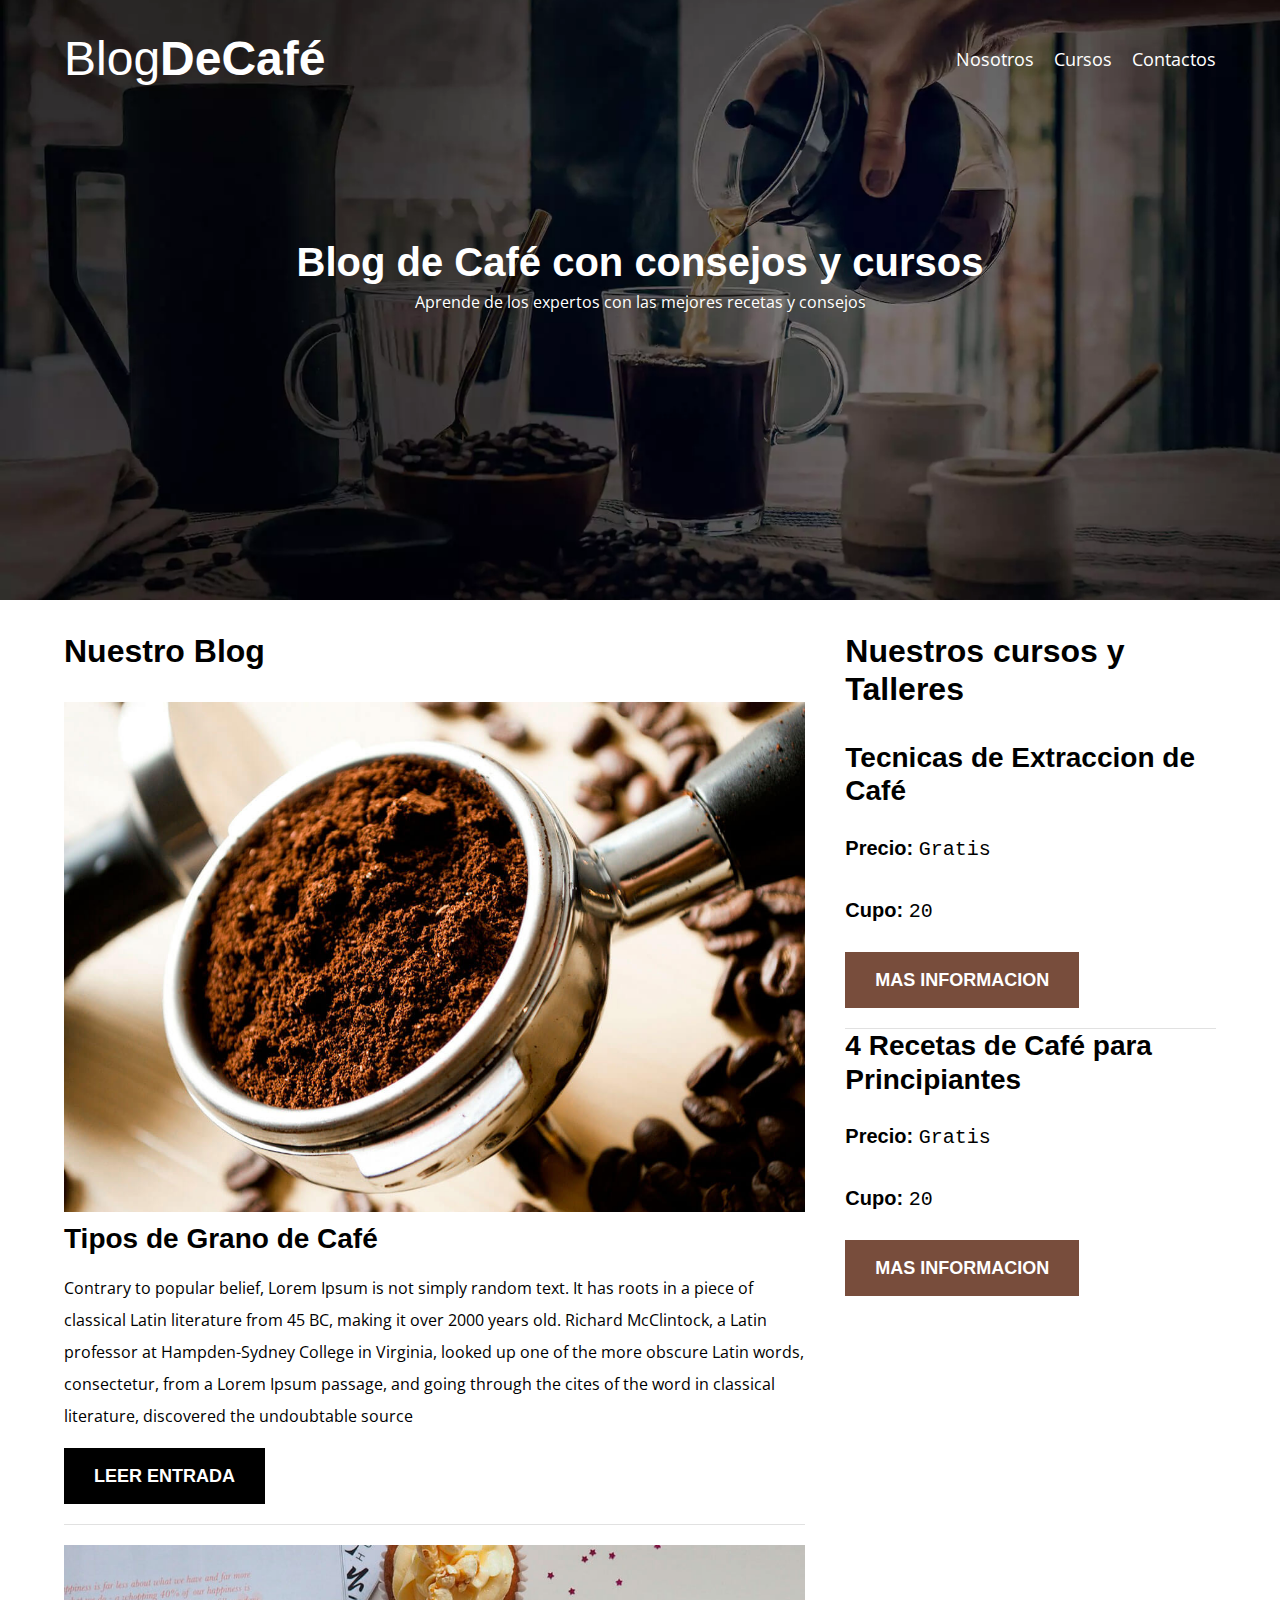
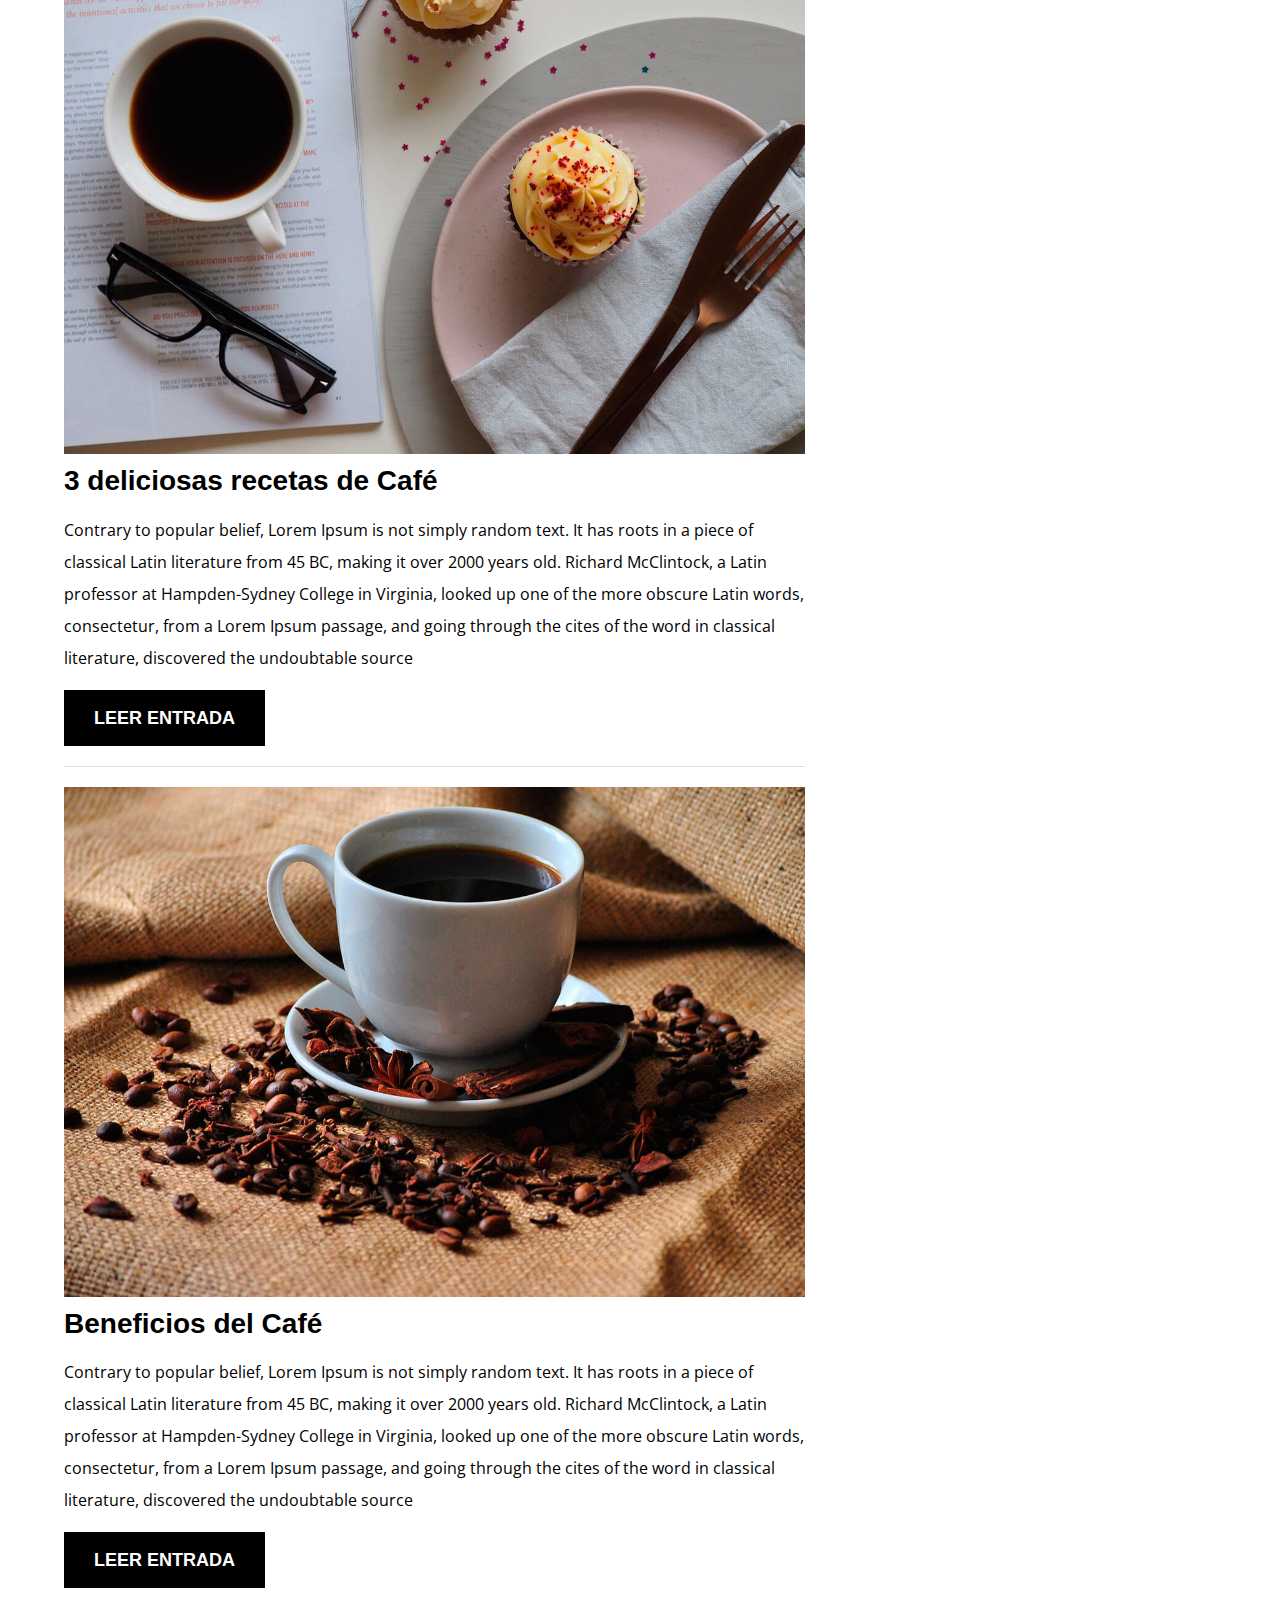
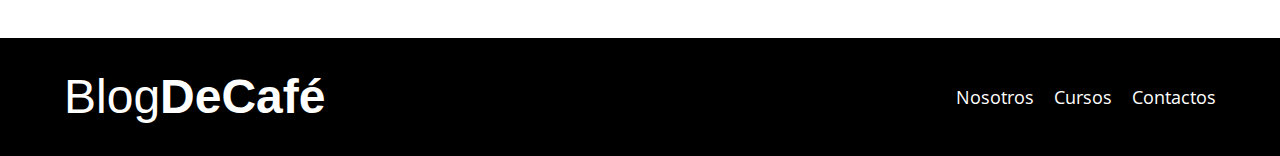
<file: index.html>
<!DOCTYPE html>
<html lang="en">
<head>
    <meta charset="UTF-8">
    <meta http-equiv="X-UA-Compatible" content="IE=edge">
    <meta name="viewport" content="width=device-width, initial-scale=1.0">
    <title>BlogDeCafé</title>
    <meta name="descripcion" content="Pagina web de blog de cafe">

    <link rel="stylesheet" href="css/normalize.css">
    <link rel="preconnect" href="https://fonts.googleapis.com">
    <link rel="preconnect" href="https://fonts.gstatic.com" crossorigin>
    <link href="https://fonts.googleapis.com/css2?family=Open+Sans:ital,wght@0,300..800;1,300..800&family=PT+Sans+Narrow:wght@400;700&display=swap" rel="stylesheet">
    <link rel="stylesheet" href="css/style.css">
</head>
<body>
    <header class="header">
        <div class="contenedor">
            <div class="barra">
                <a class="logo" href="index.html">
                    <h1 class="logo__nombre no-margin centrar-texto">Blog<span class="logo__bold">DeCafé</span></h1>
                </a>
                <nav class="navegacion">
                    <a href="nosotros.html" class="navegacion__enlace">Nosotros</a>
                    <a href="cursos.html" class="navegacion__enlace">Cursos</a>
                    <a href="contacto.html" class="navegacion__enlace">Contactos</a>
                </nav>
            </div>
        </div>
        <div class="header__texto">
            <h2 class="no-margin"> Blog de Café con consejos y cursos</h2>
            <p class="no-margin">Aprende de los expertos con las mejores recetas y consejos</p>
        </div>
    </header>
    <div class="contenedor contenido_principal">
        <main class="blog">
            <h3>Nuestro Blog</h3>
            <article class="entrada">
                <div class="entrada__imagen">
                    <picture>
                        <source loading="lazy" srcset="img/blog1.webp" type="imagen/webp">
                        <img loading="lazy" src="img/blog1.jpg" alt="imagen blog">
                    </picture>
                    
                </div>
                <div class="entrada__contenido">
                    <h4 class="no-margin">Tipos de Grano de Café</h4>
                    <p>Contrary to popular belief, Lorem Ipsum is not simply random text. It
                        has roots in a piece of classical Latin literature from 45 BC, making it over
                        2000 years old. Richard McClintock, a Latin professor at Hampden-Sydney College
                        in Virginia, looked up one of the more obscure Latin words, consectetur, from a 
                        Lorem Ipsum passage, and going through the cites of the word 
                        in classical literature, discovered the undoubtable source</p>
                    <a href="entrada.html" class="boton boton--primario">Leer Entrada</a>
                </div>
            </article>
            <article class="entrada">
                <div class="entrada__imagen">
                    <picture>
                        <source loading="lazy" srcset="img/blog2.webp" type="imagen/webp">
                        <img loading="lazy" src="img/blog2.jpg" alt="imagen blog">
                    </picture>
                </div>
                <div class="entrada__contenido">
                    <h4 class="no-margin">3 deliciosas recetas de Café</h4>
                    <p>Contrary to popular belief, Lorem Ipsum is not simply random text. It
                        has roots in a piece of classical Latin literature from 45 BC, making it over
                        2000 years old. Richard McClintock, a Latin professor at Hampden-Sydney College
                        in Virginia, looked up one of the more obscure Latin words, consectetur, from a 
                        Lorem Ipsum passage, and going through the cites of the word 
                        in classical literature, discovered the undoubtable source</p>
                    <a href="entrada.html" class="boton boton--primario">Leer Entrada</a>
                </div>
            </article>
            <article class="entrada">
                <div class="entrada__imagen">
                    <picture>
                        <source loading="lazy" srcset="img/blog3.webp" type="imagen/webp">
                        <img loading="lazy" src="img/blog3.jpg" alt="imagen blog">
                    </picture>
                </div>
                <div class="entrada__contenido">
                    <h4 class="no-margin">Beneficios del Café</h4>
                    <p>Contrary to popular belief, Lorem Ipsum is not simply random text. It
                        has roots in a piece of classical Latin literature from 45 BC, making it over
                        2000 years old. Richard McClintock, a Latin professor at Hampden-Sydney College
                        in Virginia, looked up one of the more obscure Latin words, consectetur, from a 
                        Lorem Ipsum passage, and going through the cites of the word 
                        in classical literature, discovered the undoubtable source</p>
                    <a href="entrada.html" class="boton boton--primario">Leer Entrada</a>
                </div>
            </article>

        </main>
        <aside class="asidebar">
            <h3>Nuestros cursos y Talleres</h3>
            <!--UL LISTA NO ORDENADA-->
            <ul class="cursos no-padding">
                <li class="widget-curso">
                    <h4 class="no-margin">Tecnicas de Extraccion de Café</h4>
                    <p class="widget-curso__label">Precio:
                        <samp class="widget-curso__info">Gratis</samp>
                    </p>
                    <p class="widget-curso__label">Cupo:
                        <samp class="widget-curso__info">20</samp>
                    </p>
                    <a href="entrada.html" class="boton boton--secundario">MAS INFORMACION</a>
                </li>
                <li class="widget-curso">
                    <h4 class="no-margin">4 Recetas de Café para Principiantes</h4>
                    <p class="widget-curso__label">Precio:
                        <samp class="widget-curso__info">Gratis</samp>
                    </p>
                    <p class="widget-curso__label">Cupo:
                        <samp class="widget-curso__info">20</samp>
                    </p>
                    <a href="entrada.html" class="boton boton--secundario">MAS INFORMACION</a>
                </li>
            </ul>
        </aside>

    </div>
    <FOOter class="footer">
        <div class="contenedor">
            <div class="barra">
                <a class="logo" href="index.html">
                    <h1 class="logo__nombre no-margin centrar-texto">Blog<span class="logo__bold">DeCafé</span></h1>
                </a>
                <nav class="navegacion">
                    <a href="nosotros.html" class="navegacion__enlace">Nosotros</a>
                    <a href="cursos.html" class="navegacion__enlace">Cursos</a>
                    <a href="contacto.html" class="navegacion__enlace">Contactos</a>
                </nav>
            </div>

        </div>
    </FOOter>
    <script src="js/mordernizr.js"></script>
</body>
</html>
</file>
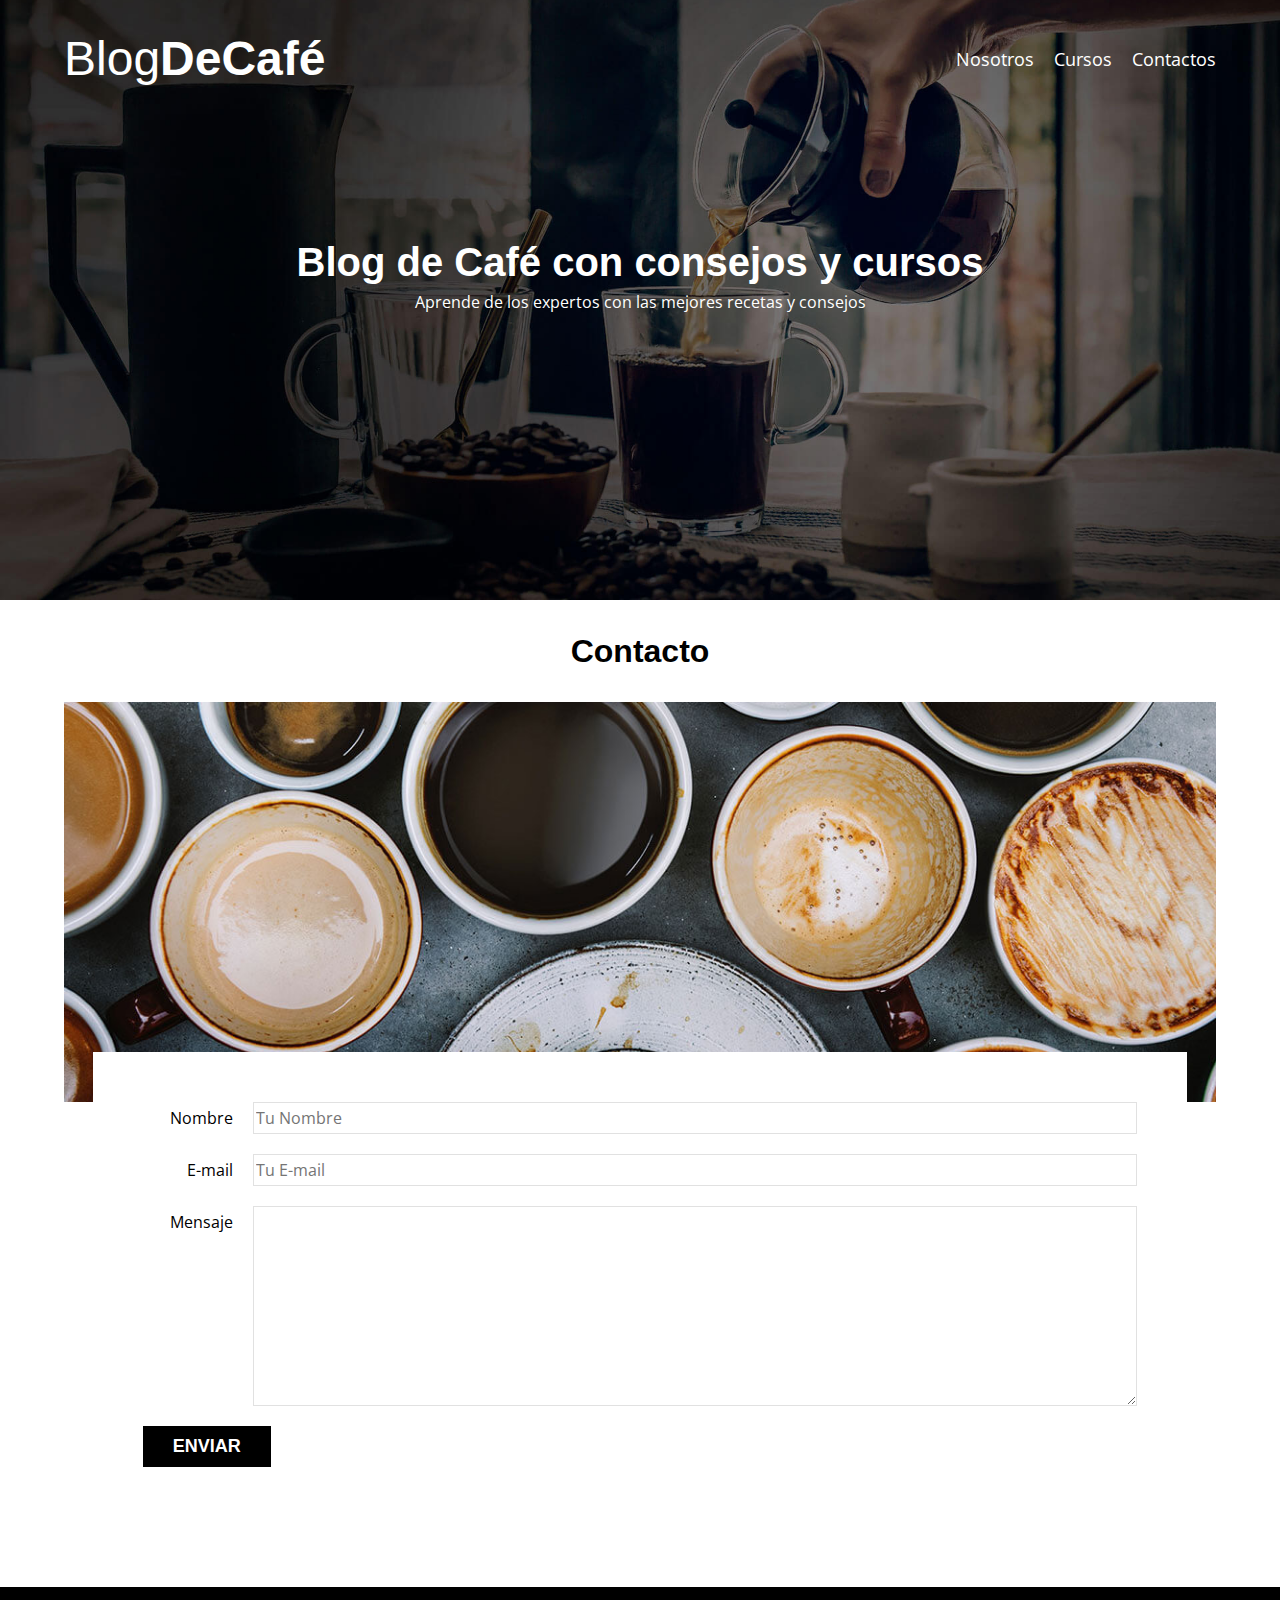
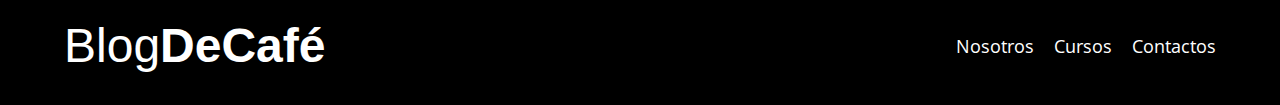
<file: contacto.html>
<!DOCTYPE html>
<html lang="en">
<head>
    <meta charset="UTF-8">
    <meta http-equiv="X-UA-Compatible" content="IE=edge">
    <meta name="viewport" content="width=device-width, initial-scale=1.0">
    <title>BlogDeCafé</title>
    <link rel="stylesheet" href="css/normalize.css">
    <link rel="preconnect" href="https://fonts.googleapis.com">
    <link rel="preconnect" href="https://fonts.gstatic.com" crossorigin>
    <link href="https://fonts.googleapis.com/css2?family=Open+Sans:ital,wght@0,300..800;1,300..800&family=PT+Sans+Narrow:wght@400;700&display=swap" rel="stylesheet">
    <link rel="stylesheet" href="css/style.css">
</head>
<body>
    <header class="header">
        <div class="contenedor">
            <div class="barra">
                <a class="logo" href="index.html">
                    <h1 class="logo__nombre no-margin centrar-texto">Blog<span class="logo__bold">DeCafé</span></h1>
                </a>
                <nav class="navegacion">
                    <a href="nosotros.html" class="navegacion__enlace">Nosotros</a>
                    <a href="cursos.html" class="navegacion__enlace">Cursos</a>
                    <a href="contacto.html" class="navegacion__enlace">Contactos</a>
                </nav>
            </div>
        </div>
        <div class="header__texto">
            <h2 class="no-margin"> Blog de Café con consejos y cursos</h2>
            <p class="no-margin">Aprende de los expertos con las mejores recetas y consejos</p>
        </div>
    </header>
    <main class="contenedor ">
        <h3 class="centrar-texto">Contacto</h3>
        <div class="contacto-bg"></div>
        <form class="formulario">
            <div class="campo">
                <label class="campo__label" for="nombre">Nombre</label>
                <input 
                    class="campo__field"
                    type="text" 
                    placeholder="Tu Nombre" 
                    id="nombre">
            </div>
            <div class="campo">
                <label class="campo__label" for="email">E-mail</label>
                <input 
                    class="campo__field"
                    type="email" 
                    placeholder="Tu E-mail" 
                    id="email">
            </div>
            <div class="campo">
                <label class="campo__label" for="mensaje">Mensaje</label>
                <textarea 
                class="campo__field campo__field--textarea"
                    id="mensaje"
                ></textarea>
            </div>
            <div class="campo">
                <input type="submit" value="Enviar" class="boton boton--primario">
            </div>
        </form>
    </main>
    <FOOter class="footer">
        <div class="contenedor">
            <div class="barra">
                <a class="logo" href="index.html">
                    <h1 class="logo__nombre no-margin centrar-texto">Blog<span class="logo__bold">DeCafé</span></h1>
                </a>
                <nav class="navegacion">
                    <a href="nosotros.html" class="navegacion__enlace">Nosotros</a>
                    <a href="cursos.html" class="navegacion__enlace">Cursos</a>
                    <a href="contacto.html" class="navegacion__enlace">Contactos</a>
                </nav>
            </div>

        </div>
    </FOOter>
</body>
</html>
</file>
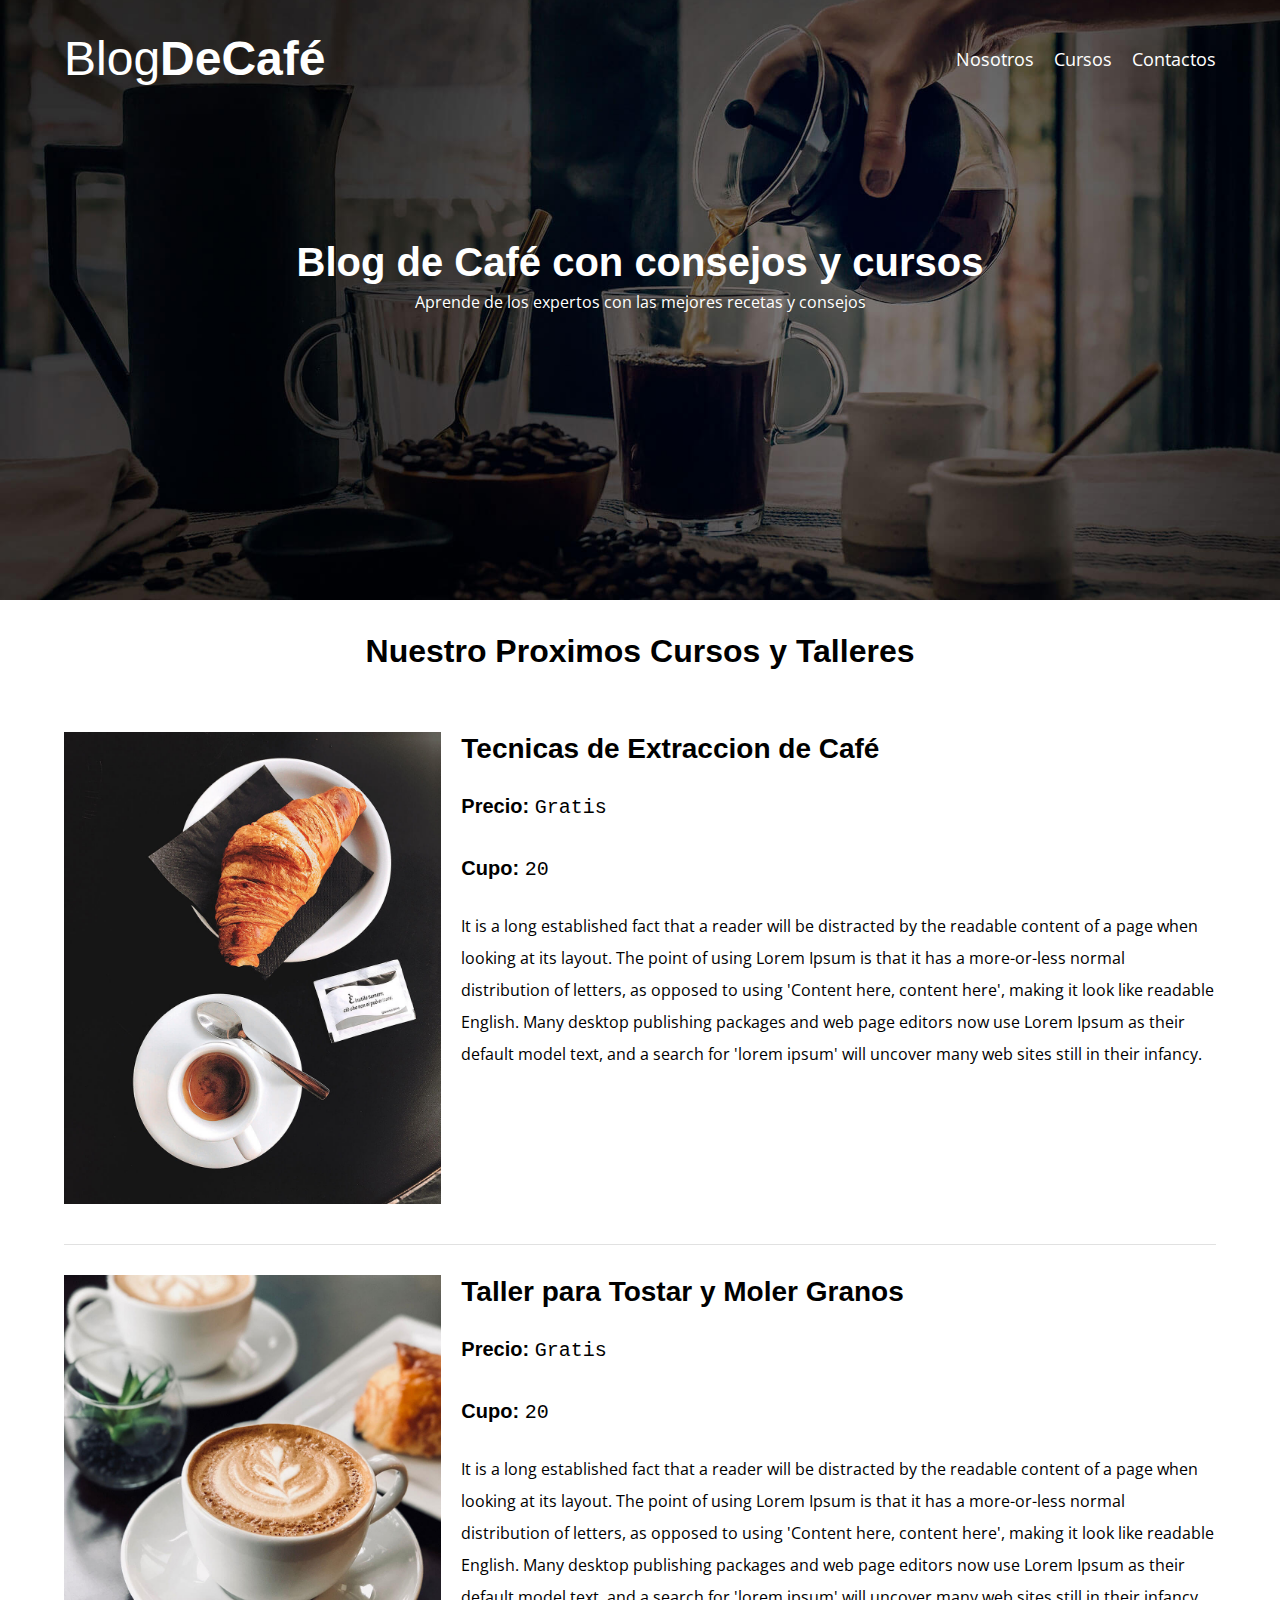
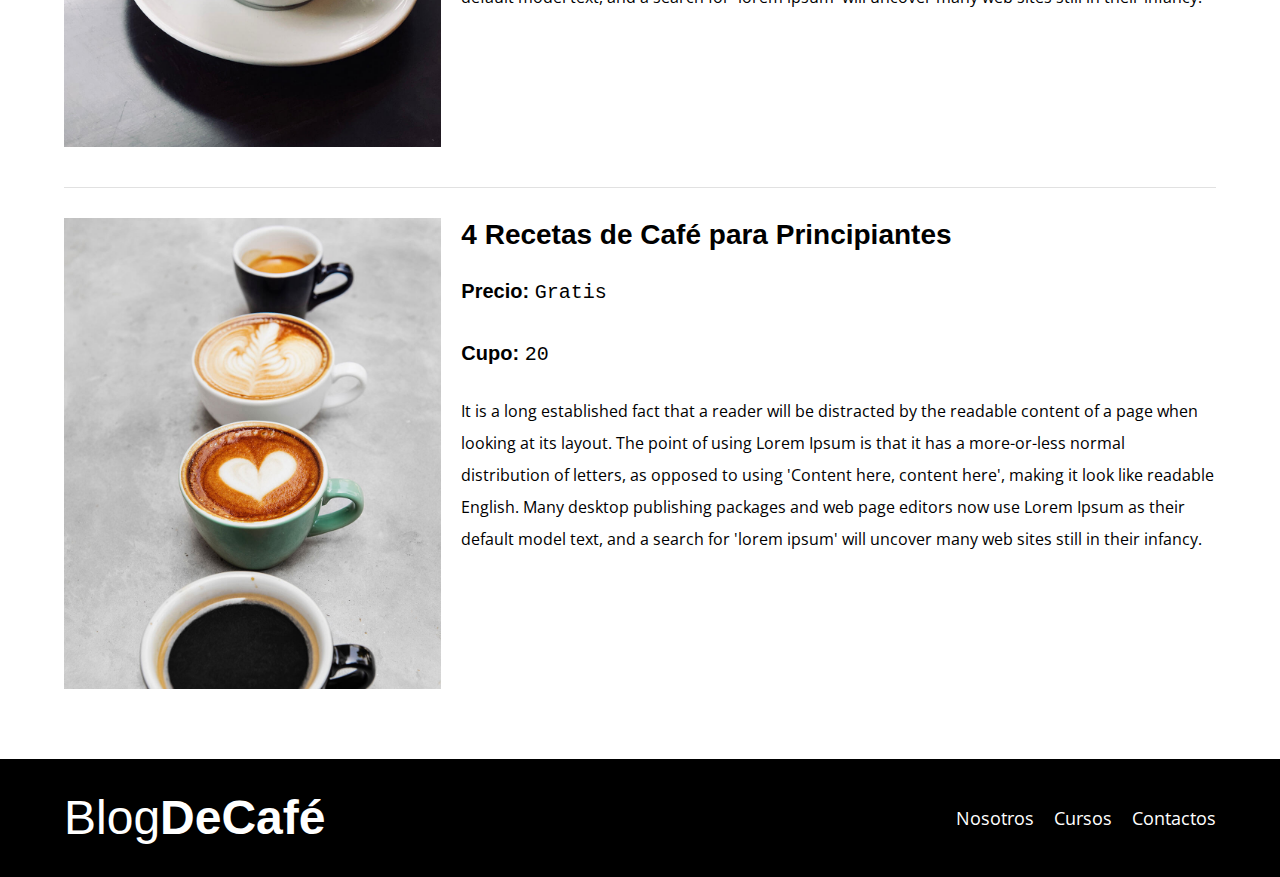
<file: cursos.html>
<!DOCTYPE html>
<html lang="en">
<head>
    <meta charset="UTF-8">
    <meta http-equiv="X-UA-Compatible" content="IE=edge">
    <meta name="viewport" content="width=device-width, initial-scale=1.0">
    <title>BlogDeCafé</title>
    <link rel="stylesheet" href="css/normalize.css">
    <link rel="preconnect" href="https://fonts.googleapis.com">
    <link rel="preconnect" href="https://fonts.gstatic.com" crossorigin>
    <link href="https://fonts.googleapis.com/css2?family=Open+Sans:ital,wght@0,300..800;1,300..800&family=PT+Sans+Narrow:wght@400;700&display=swap" rel="stylesheet">
    <link rel="stylesheet" href="css/style.css">
</head>
<body>
    <header class="header">
        <div class="contenedor">
            <div class="barra">
                <a class="logo" href="index.html">
                    <h1 class="logo__nombre no-margin centrar-texto">Blog<span class="logo__bold">DeCafé</span></h1>
                </a>
                <nav class="navegacion">
                    <a href="nosotros.html" class="navegacion__enlace">Nosotros</a>
                    <a href="cursos.html" class="navegacion__enlace">Cursos</a>
                    <a href="contacto.html" class="navegacion__enlace">Contactos</a>
                </nav>
            </div>
        </div>
        <div class="header__texto">
            <h2 class="no-margin"> Blog de Café con consejos y cursos</h2>
            <p class="no-margin">Aprende de los expertos con las mejores recetas y consejos</p>
        </div>
    </header>
    <main class="contenedor ">
        <h3 class="centrar-texto">Nuestro Proximos Cursos y Talleres</h3>
        <div class="curso">
            <div class="curso__imagen">
                <img src="img/curso1.jpg" alt="Imagen del Curso">
            </div>
            <div class="curso__informacion">
                <h4 class="no-margin">Tecnicas de Extraccion de Café</h4>
                <p class="curso__label">Precio:
                <samp class="curso__info">Gratis</samp>
                </p>
                <p class="curso__label">Cupo:
                <samp class="curso__info">20</samp>
                </p>
                <p class="curso__descripcion">
                    It is a long established fact that a reader will be distracted by 
                    the readable content of a page when looking at its layout. The point 
                    of using Lorem Ipsum is that it has a more-or-less normal distribution 
                    of letters, as opposed to using 'Content here, content here', making it 
                    look like readable English. Many desktop publishing packages and web page 
                    editors now use Lorem Ipsum as their default model text, and a search for 
                    'lorem ipsum' will uncover many web sites still in their infancy.
                </p>
            </div> <!--CURSO INFORMACION-->
        </div> <!--CIERRE DEL CURSO-->
        <div class="curso">
            <div class="curso__imagen">
                <img src="img/curso2.jpg" alt="Imagen del Curso">
            </div>
            <div class="curso__informacion">
                <h4 class="no-margin">Taller para Tostar y Moler Granos</h4>
                <p class="curso__label">Precio:
                <samp class="curso__info">Gratis</samp>
                </p>
                <p class="curso__label">Cupo:
                <samp class="curso__info">20</samp>
                </p>
                <p class="curso__descripcion">
                    It is a long established fact that a reader will be distracted by 
                    the readable content of a page when looking at its layout. The point 
                    of using Lorem Ipsum is that it has a more-or-less normal distribution 
                    of letters, as opposed to using 'Content here, content here', making it 
                    look like readable English. Many desktop publishing packages and web page 
                    editors now use Lorem Ipsum as their default model text, and a search for 
                    'lorem ipsum' will uncover many web sites still in their infancy.
                </p>
            </div> <!--CURSO INFORMACION-->
        </div> <!--CIERRE DEL CURSO-->
        <div class="curso">
            <div class="curso__imagen">
                <img src="img/curso3.jpg" alt="Imagen del Curso">
            </div>
            <div class="curso__informacion">
                <h4 class="no-margin">4 Recetas de Café para Principiantes</h4>
                <p class="curso__label">Precio:
                <samp class="curso__info">Gratis</samp>
                </p>
                <p class="curso__label">Cupo:
                <samp class="curso__info">20</samp>
                </p>
                <p class="curso__descripcion">
                    It is a long established fact that a reader will be distracted by 
                    the readable content of a page when looking at its layout. The point 
                    of using Lorem Ipsum is that it has a more-or-less normal distribution 
                    of letters, as opposed to using 'Content here, content here', making it 
                    look like readable English. Many desktop publishing packages and web page 
                    editors now use Lorem Ipsum as their default model text, and a search for 
                    'lorem ipsum' will uncover many web sites still in their infancy.
                </p>
            </div> <!--CURSO INFORMACION-->
        </div> <!--CIERRE DEL CURSO-->
    </main>
    <FOOter class="footer">
        <div class="contenedor">
            <div class="barra">
                <a class="logo" href="index.html">
                    <h1 class="logo__nombre no-margin centrar-texto">Blog<span class="logo__bold">DeCafé</span></h1>
                </a>
                <nav class="navegacion">
                    <a href="nosotros.html" class="navegacion__enlace">Nosotros</a>
                    <a href="cursos.html" class="navegacion__enlace">Cursos</a>
                    <a href="contacto.html" class="navegacion__enlace">Contactos</a>
                </nav>
            </div>

        </div>
    </FOOter>
</body>
</html>
</file>
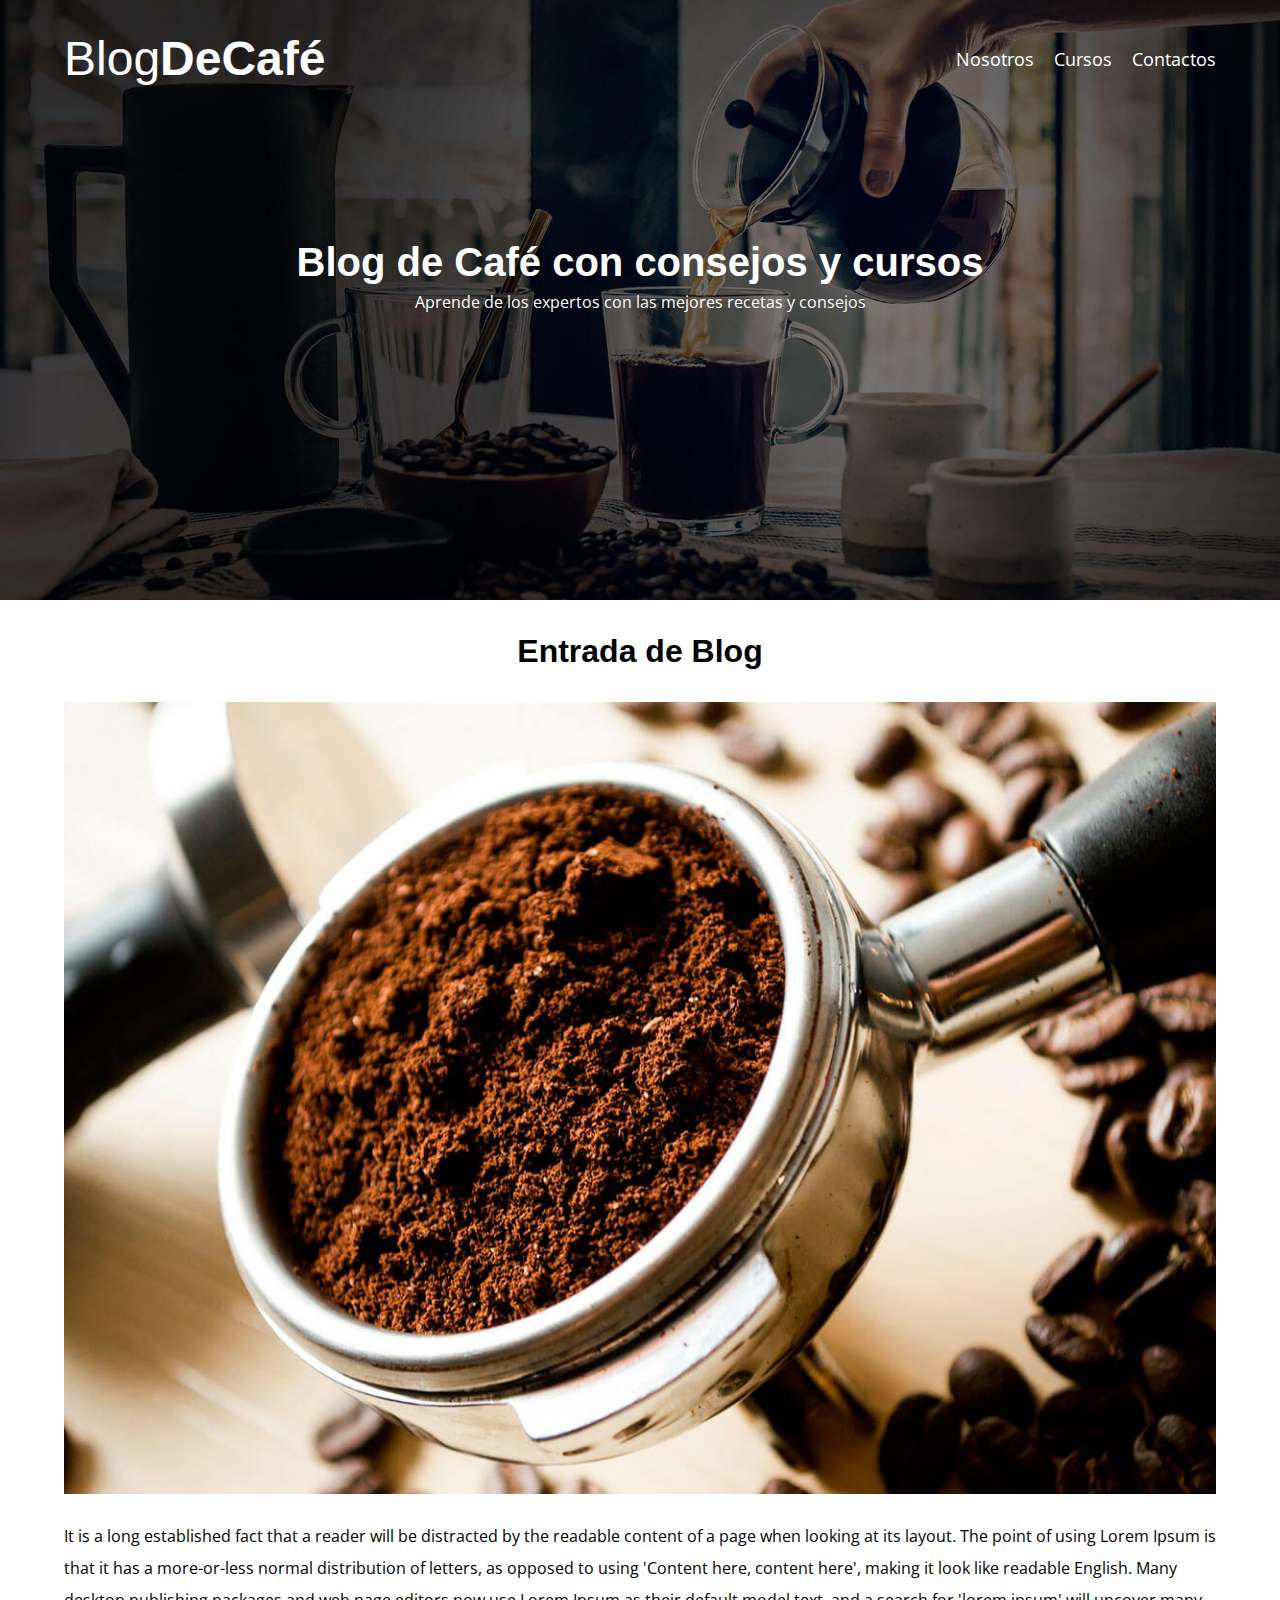
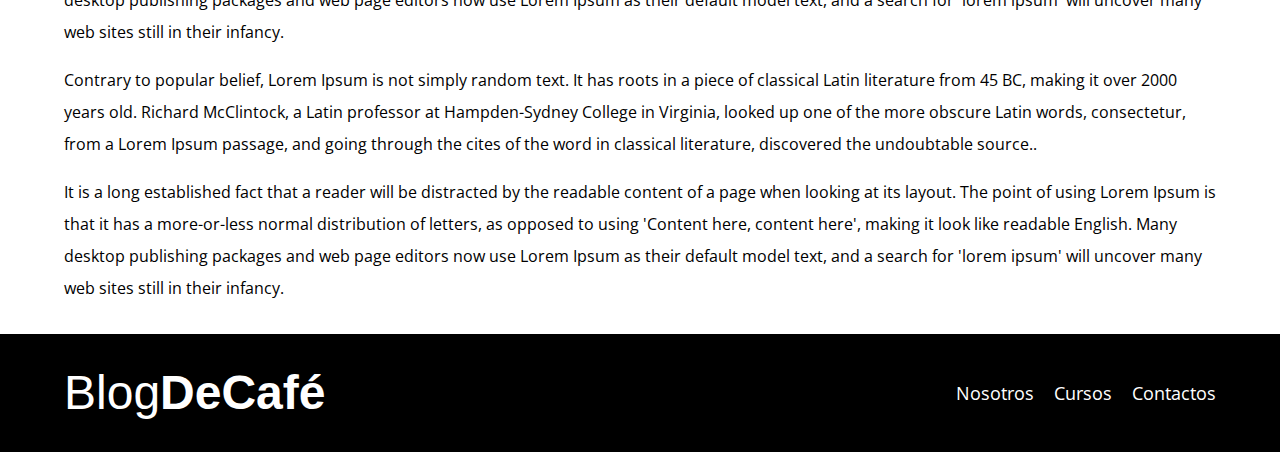
<file: entrada.html>
<!DOCTYPE html>
<html lang="en">
<head>
    <meta charset="UTF-8">
    <meta http-equiv="X-UA-Compatible" content="IE=edge">
    <meta name="viewport" content="width=device-width, initial-scale=1.0">
    <title>BlogDeCafé</title>
    <link rel="stylesheet" href="css/normalize.css">
    <link rel="preconnect" href="https://fonts.googleapis.com">
    <link rel="preconnect" href="https://fonts.gstatic.com" crossorigin>
    <link href="https://fonts.googleapis.com/css2?family=Open+Sans:ital,wght@0,300..800;1,300..800&family=PT+Sans+Narrow:wght@400;700&display=swap" rel="stylesheet">
    <link rel="stylesheet" href="css/style.css">
</head>
<body>
    <header class="header">
        <div class="contenedor">
            <div class="barra">
                <a class="logo" href="index.html">
                    <h1 class="logo__nombre no-margin centrar-texto">Blog<span class="logo__bold">DeCafé</span></h1>
                </a>
                <nav class="navegacion">
                    <a href="nosotros.html" class="navegacion__enlace">Nosotros</a>
                    <a href="cursos.html" class="navegacion__enlace">Cursos</a>
                    <a href="contacto.html" class="navegacion__enlace">Contactos</a>
                </nav>
            </div>
        </div>
        <div class="header__texto">
            <h2 class="no-margin"> Blog de Café con consejos y cursos</h2>
            <p class="no-margin">Aprende de los expertos con las mejores recetas y consejos</p>
        </div>
    </header>
    <main class="contenedor ">
        <h3 class="centrar-texto">Entrada de Blog</h3>
            <img src="img/blog1.jpg" alt="imagen nosotros">
            <div class="sobre-nosotros__texto">
                <p>It is a long established fact that a reader will be distracted by 
                the readable content of a page when looking at its layout. The point 
                of using Lorem Ipsum is that it has a more-or-less normal distribution 
                of letters, as opposed to using 'Content here, content here', making it 
                look like readable English. Many desktop publishing packages and web page 
                editors now use Lorem Ipsum as their default model text, and a search for 
                'lorem ipsum' will uncover many web sites still in their infancy.</p>
                <p>Contrary to popular belief, Lorem Ipsum is not simply random text. 
                It has roots in a piece of classical Latin literature from 45 BC, 
                making it over 2000 years old. Richard McClintock, a Latin 
                professor at Hampden-Sydney College in Virginia, looked up one of 
                the more obscure Latin words, consectetur, from a Lorem Ipsum 
                passage, and going through the cites of the word in classical 
                literature, discovered the undoubtable source..</p>
                <p>It is a long established fact that a reader will be distracted by 
                the readable content of a page when looking at its layout. The point 
                of using Lorem Ipsum is that it has a more-or-less normal distribution 
                of letters, as opposed to using 'Content here, content here', making it 
                look like readable English. Many desktop publishing packages and web page 
                editors now use Lorem Ipsum as their default model text, and a search for 
                'lorem ipsum' will uncover many web sites still in their infancy.</p>
            </div>
    </main>
    <FOOter class="footer">
        <div class="contenedor">
            <div class="barra">
                <a class="logo" href="index.html">
                    <h1 class="logo__nombre no-margin centrar-texto">Blog<span class="logo__bold">DeCafé</span></h1>
                </a>
                <nav class="navegacion">
                    <a href="nosotros.html" class="navegacion__enlace">Nosotros</a>
                    <a href="cursos.html" class="navegacion__enlace">Cursos</a>
                    <a href="contacto.html" class="navegacion__enlace">Contactos</a>
                </nav>
            </div>

        </div>
    </FOOter>
</body>
</html>
</file>
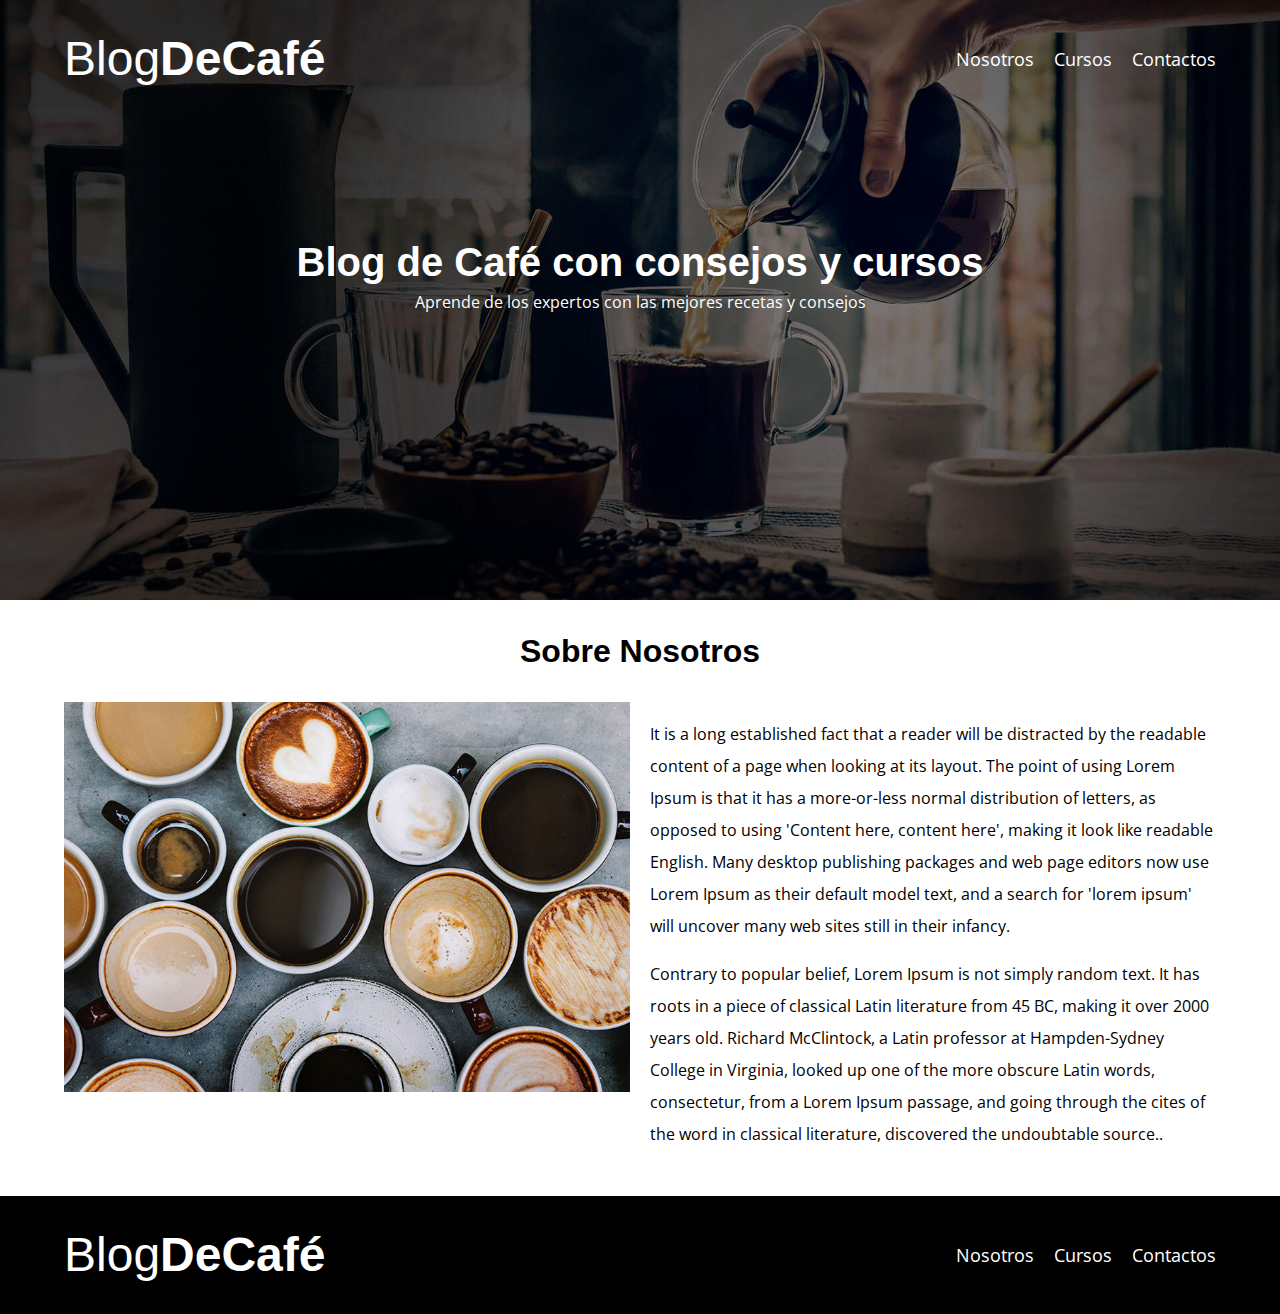
<file: nosotros.html>
<!DOCTYPE html>
<html lang="en">
<head>
    <meta charset="UTF-8">
    <meta http-equiv="X-UA-Compatible" content="IE=edge">
    <meta name="viewport" content="width=device-width, initial-scale=1.0">
    <title>BlogDeCafé</title>
    <link rel="stylesheet" href="css/normalize.css">
    <link rel="preconnect" href="https://fonts.googleapis.com">
    <link rel="preconnect" href="https://fonts.gstatic.com" crossorigin>
    <link href="https://fonts.googleapis.com/css2?family=Open+Sans:ital,wght@0,300..800;1,300..800&family=PT+Sans+Narrow:wght@400;700&display=swap" rel="stylesheet">
    <link rel="stylesheet" href="css/style.css">
</head>
<body>
    <header class="header">
        <div class="contenedor">
            <div class="barra">
                <a class="logo" href="index.html">
                    <h1 class="logo__nombre no-margin centrar-texto">Blog<span class="logo__bold">DeCafé</span></h1>
                </a>
                <nav class="navegacion">
                    <a href="nosotros.html" class="navegacion__enlace">Nosotros</a>
                    <a href="cursos.html" class="navegacion__enlace">Cursos</a>
                    <a href="contacto.html" class="navegacion__enlace">Contactos</a>
                </nav>
            </div>
        </div>
        <div class="header__texto">
            <h2 class="no-margin"> Blog de Café con consejos y cursos</h2>
            <p class="no-margin">Aprende de los expertos con las mejores recetas y consejos</p>
        </div>
    </header>
    <main class="contenedor ">
        <h3 class="centrar-texto">Sobre Nosotros</h3>
        <div class="sobre-nosotros">
            <div class="sobre-nosotros__imagen">
                <img src="img/nosotros.jpg" alt="imagen nosotros">
            </div>
            <div class="sobre-nosotros__texto">
                <p>It is a long established fact that a reader will be distracted by 
                the readable content of a page when looking at its layout. The point 
                of using Lorem Ipsum is that it has a more-or-less normal distribution 
                of letters, as opposed to using 'Content here, content here', making it 
                look like readable English. Many desktop publishing packages and web page 
                editors now use Lorem Ipsum as their default model text, and a search for 
                'lorem ipsum' will uncover many web sites still in their infancy.</p>
                <p>Contrary to popular belief, Lorem Ipsum is not simply random text. 
                It has roots in a piece of classical Latin literature from 45 BC, 
                making it over 2000 years old. Richard McClintock, a Latin 
                professor at Hampden-Sydney College in Virginia, looked up one of 
                the more obscure Latin words, consectetur, from a Lorem Ipsum 
                passage, and going through the cites of the word in classical 
                literature, discovered the undoubtable source..</p>
            </div>
        </div>
    </main>
    <FOOter class="footer">
        <div class="contenedor">
            <div class="barra">
                <a class="logo" href="index.html">
                    <h1 class="logo__nombre no-margin centrar-texto">Blog<span class="logo__bold">DeCafé</span></h1>
                </a>
                <nav class="navegacion">
                    <a href="nosotros.html" class="navegacion__enlace">Nosotros</a>
                    <a href="cursos.html" class="navegacion__enlace">Cursos</a>
                    <a href="contacto.html" class="navegacion__enlace">Contactos</a>
                </nav>
            </div>

        </div>
    </FOOter>
</body>
</html>
</file>
<file: css/style.css>
:root {
    --fuenteHeading: 'PT Sans', sans-serif;
    --fuenteParrafo: 'Open Sans', sans-serif;
    --gris: #e1e1e1;
    --primario: #784D3C;
    --blanco: #ffffff;
    --negro: #000000;
}

html {
    box-sizing: border-box;
    font-size: 62.5%;    /* 1 rem = 10 px */
}
*, *:before, *:after {
    box-sizing: inherit;
}
body {
    font-family: var(--fuenteParrafo);
    font-size: 1.6rem;
    line-height: 2;
}
/*GLOBALES*/
.contenedor {
    max-width: 120rem;
    width: 90%;
    margin: auto;
}
a {
    text-decoration: none;
}
h1, h2, h3, h4 {
    font-family: var(--fuenteHeading);
    line-height: 1.2;
}
h1 {
    font-size: 4.8rem;
}
h2 {
    font-size: 4rem;
}
h3 {
    font-size: 3.2rem;
}
h4 {
    font-size: 2.8rem;
}
img {
    max-width: 100%;
}
/*UTILIDADES*/
.no-margin {
   margin: 0; 
}
.no-padding {
    padding: 0;
}
.centrar-texto {
    text-align: center;
}
.webp .header {
    background-image: url(../img/banner.webp);
}
.no-webp .header {
    background-image: url(../img/banner.jpg);
}

/*HEADER*/
.header {
    background-image: url(../img/banner.jpg);
    height: 60rem;
    background-size: cover;
    background-repeat: no-repeat;
    background-position: center center;
}
.header__texto {
    text-align: center;
    color: var(--blanco);
    margin-top: 5rem;
}
@media (min-width: 768px) {
    .header__texto {
        margin-top: 15rem;
    }
}
.barra {
    padding-top: 3rem;
}
@media (min-width: 768px) {
    .barra {
        display: flex;
        justify-content: space-between;
        align-items: center;
    }
}
.logo {
    color: var(--blanco);
}
.logo__nombre {
    font-weight: 400;
}
.logo__bold {
    font-weight: 700;
}
@media (min-width: 768px) {
    .navegacion {
        display: flex;
        gap: 2rem;
    }
    
}
.navegacion__enlace {
    display: block;
    text-align: center;
    font-size: 1.8rem;
    color: var(--blanco)
}
@media (min-width: 768px) {
    .contenido_principal {
        display: grid;
        grid-template-columns: 2fr 1fr;
        column-gap: 4rem;
    }
}
/*COLOCA LINEAS A LAS ENTRADAS DE TEXTO*/
.entrada {
    border-bottom: 1px solid var(--gris);
    margin-bottom: 2rem;
}
/*ELIGE LA ULTIMA ENTRADA y SE ELIMINA LA LINEA*/
.entrada:last-of-type {
    border: none;
    margin-bottom: 0;
}
.boton {
    display: block;
    font-family: var(--fuenteHeading);
    color: var(--blanco);
    text-align: center;
    padding: 1rem 3rem;
    font-size: 1.8rem;
    text-transform: uppercase;
    font-weight: 700;
    margin-bottom: 2rem;
    border: none;
}
@media (min-width: 768px) {
    .boton {
        display: inline-block;
    }
}
.boton:hover {
    cursor: pointer;
}
/*CUANDO ESTAn DOS GUIONES EN EL MEDIO QUIERE DECIR QUE EL DISEÑO HEREDA DE OTRA CLASE PERO ALGO VA A CAMBIAR*/
.boton--primario {
    background-color: var(--negro);
}
.boton--secundario {
    background-color: var(--primario);
}
.cursos {
    list-style: none;
}
.widget-curso {
    border-bottom: 1px solid var(--gris);
}
.widget-curso:last-of-type{
    border: none;
    margin-bottom: 0;
}
.widget-curso__label {
    font-family: var(--fuenteHeading);
    font-weight: bold;
}
.widget-curso__info {
    font-weight: normal;
}
.widget-curso__label,
.widget-curso__info {
    font-size: 2rem;
}
.footer {
    background-color: var(--negro);
    padding-bottom: 3rem;
    margin-top: 3rem;
}
/*SOBRE NOSOTROS*/
@media (min-width: 768px) {
    .sobre-nosotros {
        display: grid;
        grid-template-columns: repeat(2, 1fr);
        column-gap: 2rem;
    }
  
}
/*SOBRE CURSOS*/
.curso {
    padding: 3rem 0;
    border-bottom: 1px solid var(--gris);
}
@media (min-width: 768px) {
    .curso {
        display: grid;
        grid-template-columns: 1fr 2fr;
        column-gap: 2rem;
    }
}
.curso:last-of-type {
    border: none;
}
.curso__label {
    font-family: var(--fuenteHeading);
    font-weight: bold;
}
.curso__info {
    font-weight: normal;
}
.curso__label,
.curso__info {
    font-size: 2rem;
}
/*SOBRE ENTRADA BLOG*/
.entrada-blog__imagen {
    background-position: center;
    margin-top: 0 8rem;
}
/*CONTACTO*/
.contacto-bg {
    background-image: url(../img/contacto.jpg);
    height: 40rem;
    background-size: cover;
    background-repeat: no-repeat;
}
/*DEFINIR FORMULARIO*/
.formulario {
    background-color: var(--blanco);
    margin: -5rem auto 0 auto; /*COLOCA EL FORMULARIO ENCIMA DE LA IMAGEN*/
    width: 95%;
    padding: 5rem;
}
.campo {
    display: flex;
    margin-bottom: 2rem;
    gap: 2rem;
}
.campo__label {
    flex: 0 0 9rem;
    text-align: right;
}
.campo__field {
    flex: 1;
    border: 1px solid var(--gris);
}
.campo__field--textarea {
    height: 20rem; /*DEFINE EL TAMAÑO DEL MESAJE CAMPO*/
}
</file>
